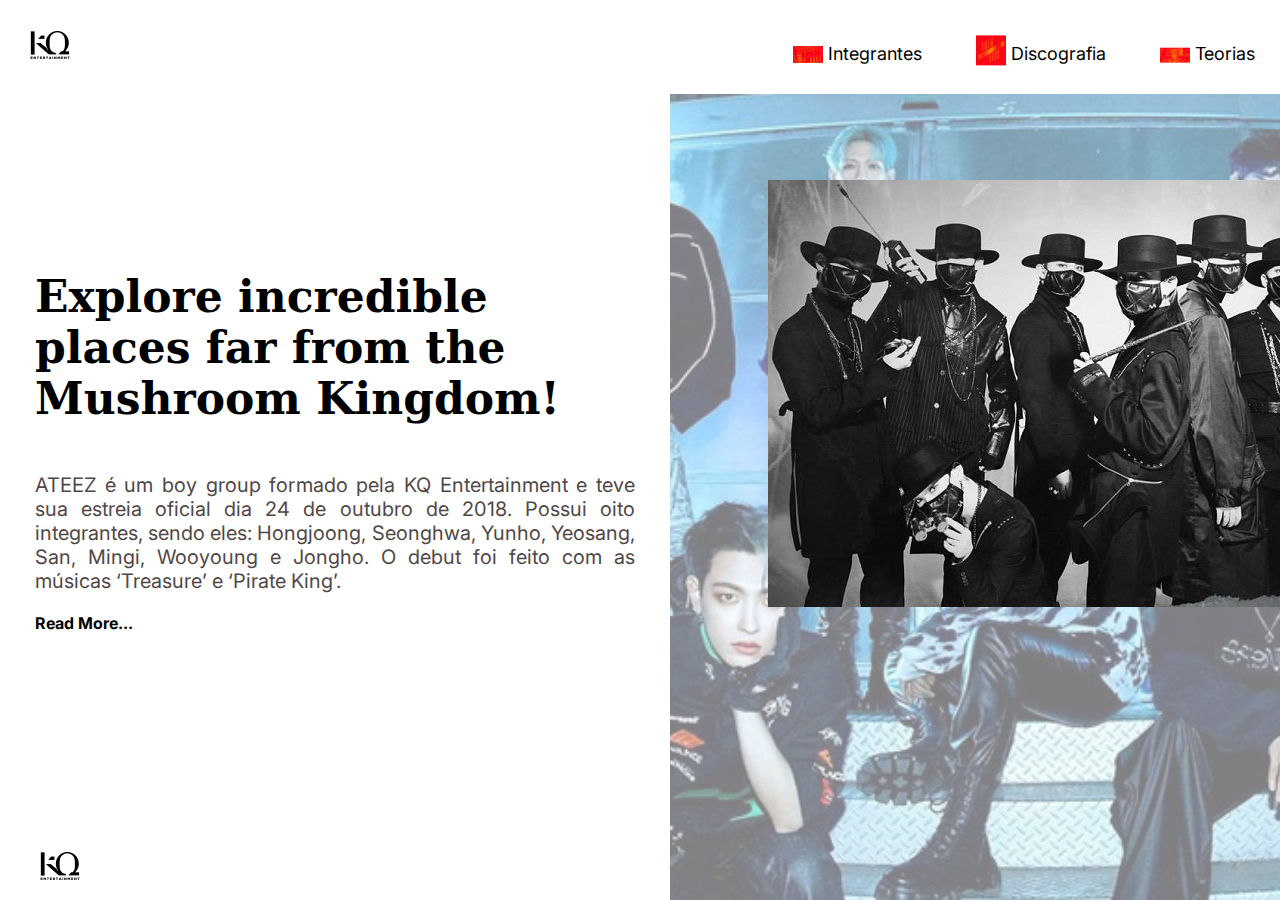
<file: ateez/index.html>
<!DOCTYPE html>
<html lang="pt-br">
<head>
    <meta charset="UTF-8">
    <meta name="viewport" content="width=device-width, initial-scale=1.0">
    <link rel='shortcut icon' href='./image/kq.png' />
    <title>Ateez</title>
    <link rel='stylesheet' href='./index.css' />
</head>
<body>
    <section class='landing'>
        <nav>
            <a href="" id='logo'>
                <img src='./image/kq.png' alt='logo' />
            </a>
            <div>
                <a href=""><img src="./image/membros.png" alt=""> Integrantes</a>
                <a href=""><img src="./image/discografia.png" alt=""> Discografia</a>
                <a href=""><img src="./image/ateez.png" alt=""> Teorias</a>
            </div>
        </nav>
        <main>
            <article>
                <div>
                    <h1>Explore incredible places far from the Mushroom Kingdom!</h1>
                    <p>ATEEZ é um boy group formado pela KQ Entertainment e teve sua estreia oficial dia 24 de outubro de 2018. Possui oito integrantes, sendo eles: Hongjoong, Seonghwa, Yunho, Yeosang, San, Mingi, Wooyoung e Jongho. O debut foi feito com as músicas ‘Treasure’ e ‘Pirate King’.</p>
                    <a href="">Read More...</a>
                </div>
                <footer>
                    <a href="https://kqent.com/" target="_blank">
                        <img src="./image/kq.png" alt="nintendo">
                    </a>
                    <a href=""></a>
                </footer>
            </article>
            <div id="character">
                <img src="./image/hala.png" alt="">
            </div>
            <div id='bg'>
                <img src="./image/lindo.png" alt="" >
            </div>
        </main>
    </section>
</body>
</html>
</file>
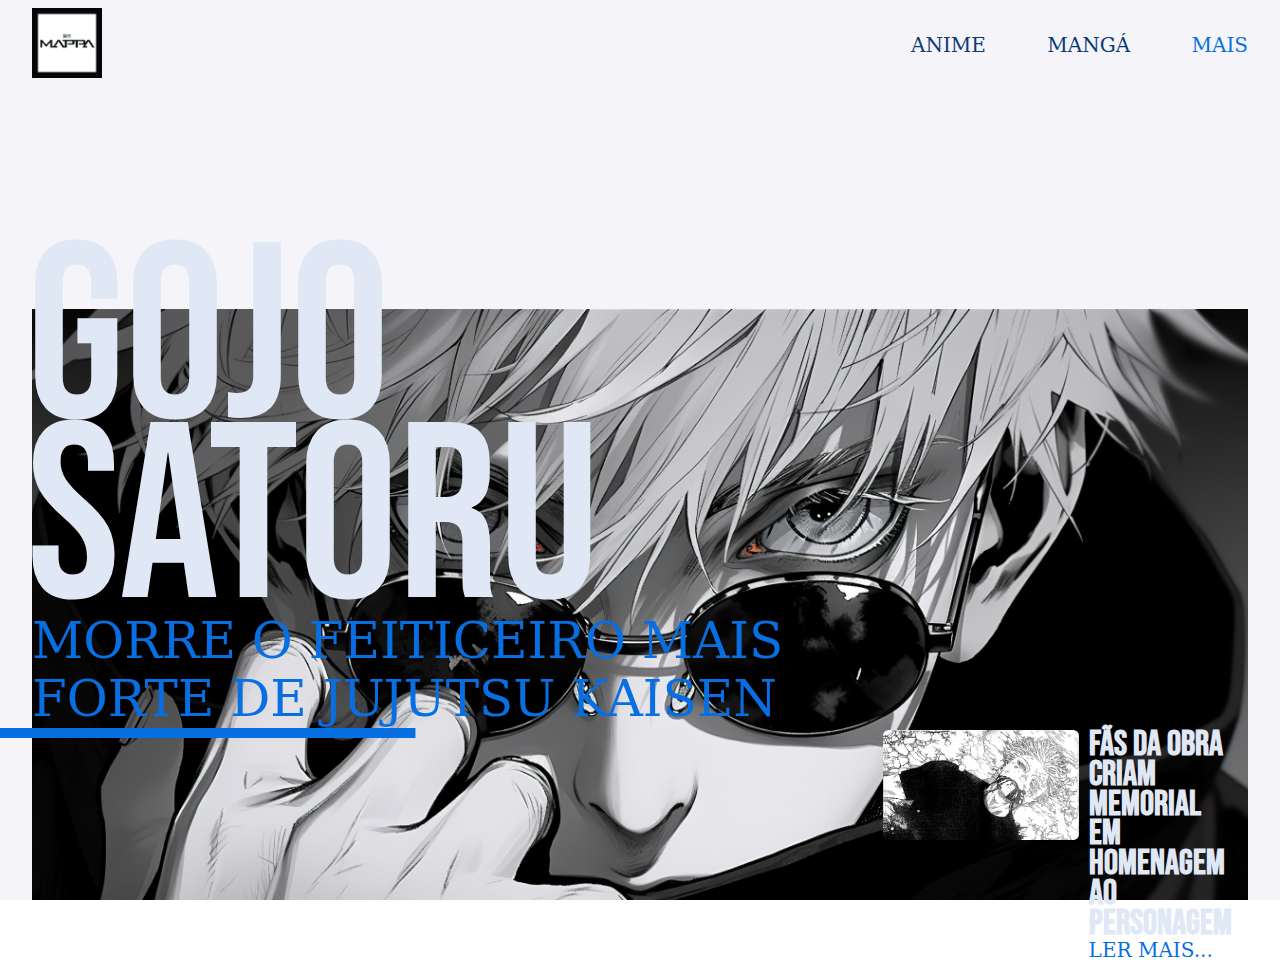
<file: jjk/index.html>
<!DOCTYPE html>
<html lang="pt-br">
<head>
    <meta charset="UTF-8">
    <meta name="viewport" content="width=device-width, initial-scale=1.0">
    <link rel='shortcut icon' href='./image/logo.png' />
    <link rel='stylesheet' href='./index.css' />
    <title>SATORU GOJO | Jujutsu Kaisen</title>
</head>
<body>
    <section>
        <header class='menu'>
            <nav>
                <a href="#" id='logo'>
                    <img src="./image/mappa.png" alt="" />
                </a>
                <div>
                    <a href="#" target="_blank">
                        ANIME
                    </a>
                    <a href="#" target="_blank">
                        MANGÁ
                    </a>
                    <a href="http://kojimaproductions.jp" target="_blank">
                        MAIS
                    </a>
                </div>
            </nav>
        </header>
        <main class='corpo'>
            <div class="perfil">
                <div class='text'>
                    <span>
                        GOJO <br/> SATORU
                    </span>
                    <span>
                        MORRE O FEITICEIRO MAIS FORTE DE JUJUTSU KAISEN
                    </span>
                </div>
                <div class='preview'>
                    <article>
                        <img src="./image/satoru.png" alt="">
                        <main>
                            <h1>Fãs da obra criam memorial em homenagem ao personagem</h1>
                            <a href="#">
                                <span>LER MAIS...</span>
                            </a>
                        </main>
                    </article>
                </div>
            </div>
        </main>
    </section>
</body>
</html>
</file>
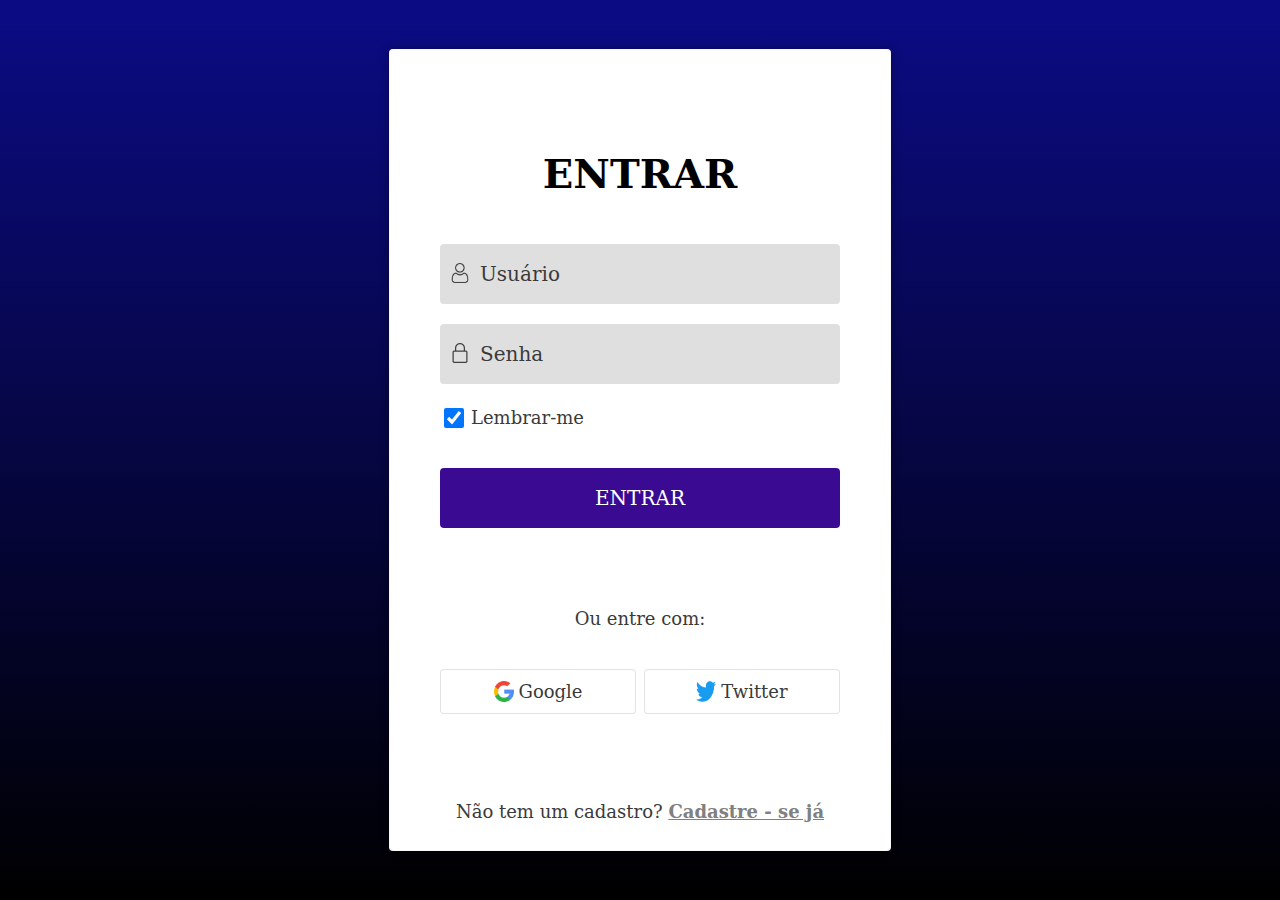
<file: login/index.html>
<!DOCTYPE html>
<html lang='pt-br'>
    <head>
        <meta name="viewport" content="width=device-width, initial-scale=1.0">
        <meta charset='UTF-8' />
        <title>Login</title>
        <link rel='stylesheet' href='./index.css'/>
    </head>
    <body>
        <main class='login'>
            <section>
                <form onsubmit="alert('Logado com sucesso!')" method="GET">
                    <h1>ENTRAR</h1>
                    <img src='./image/user.png' id='user-img' alt='Usuario'/>
                    <input type='text' id='user' placeholder='Usuário' required/>
                    <img src='./image/lock.png' id='password-img' alt='Cadeado'/>
                    <input type='password' id='password' placeholder='Senha' required/>
                    <input type="checkbox" checked id='remember' />
                    <span>Lembrar-me</span>
                    <input type='submit' value='ENTRAR' />
                    <span>Ou entre com:</span>
                    <div> 
                        <button id='google'><div><img src='./image/google.png' alt='Logo Google' /><span>Google</span></div></button>
                        <button id='google'><div><img src='./image/twitter.png' alt='Logo Twitter' /><span>Twitter</span></div></button>
                    </div>
                    <span>Não tem um cadastro? <a href='#'>Cadastre&nbsp;-&nbsp;se&nbsp;já</a></span>
                </form>
            </section>
        </main>
    </body>
</html>
</file>
<file: ateez/index.css>
@import url('https://fonts.googleapis.com/css2?family=Inter&display=swap');
        :root{
            --bg-color: rgb(255, 255, 255);
            --text-color: #000000;
            --text-color-hover:#e7640d;
            --text-menu-size: 18px;
            --text-title-size: 44px;
            --text-subtitle-size: 20px;
            --text-subtitle-color: #504748;
        }
        body{
            font-family: 'Inter';
            margin:0;
            padding: 0;
            background: var(--bg-color);
        }
        .landing{
            width: 100%;
            height: 100vh;
            display: flex;
            flex-direction: column;

        }
        .landing nav{
            z-index: 2;
            height: auto;
            display: flex;
            flex-direction: row;
            justify-content: space-between;
            align-items: center;
            width: 100%;
        }
        .landing nav div a{
            position: relative;
            margin: 0px 25px;
            text-decoration: none;
            font-size: var(--text-menu-size);
            color: var(--text-color);
            transition: .2s color ease-in-out;
        }
        .landing nav div a:hover{
            color: var(--text-color-hover);
        }
        .landing nav div a img{
            transition: .2s filter ease-in-out;
            filter: invert(16%) sepia(70%) saturate(4646%) hue-rotate(345deg) brightness(89%) contrast(121%);
            transform: translateY(18%);
            width: 30px;
        }
        .landing nav div a:hover img{
            filter: invert(93%) sepia(17%) saturate(1607%) hue-rotate(292deg) brightness(112%) contrast(108%);        }

        #logo{
            margin: 20px 25px;
        }
        #logo img{
            width: 50px;
        }
        .landing main{
            height: 100%;
            display: flex;
            flex-direction: row;
        }
        .landing main article{
            display: flex;
            flex-direction: column;
            justify-content: center;
            align-self: center;
            margin: 0 35px;
            max-width: 600px;
            height: 100%;
        }
        .landing main article div{
            flex: 6;
            display: flex;
            flex-direction: column;
            justify-content: center;
        }
        .landing main article div h1{
            font-size: var(--text-title-size);
            color:#000000;
            font-family: 'serif';
        }
        .landing main article div p{
            color: var(--text-subtitle-color);
            font-size: var(--text-subtitle-size);
            text-align: justify;
        }
        .landing main article div a{
            color: var(--text-color);
            font-size: var(--text-subtitle-size) -2;
            text-decoration: none;
            font-weight: bold;
            width: 100px;
        }
        .landing main article div a:hover{
            color: var(--text-color-hover);
        }
        .landing main article footer{
            display: flex;
            align-items: flex-end;
            flex: 1;
            margin-bottom: 5px;
        }
        .landing main article footer a img{
            max-height: 50px;
        }
        .landing main div{
            width: 100%;
        }
        #bg{
            overflow: hidden;
        }
        #bg img{
            z-index: 1;
            width: 100%;
            height: 100%;
            object-fit: cover;
            filter: opacity(.5);
            max-height: 100%;

        }
        #character{
            z-index: 1;
            position: absolute;
            top: 20%;
            left: 60%;
            width: auto;
            animation: ateez 1s infinite alternate ease-in-out;
        }
        @keyframes ateez{
            from {
                transform: rotate(-.5deg);
            }
            to {
                transform: rotate(.5deg);
            }
        }
</file>
<file: jjk/index.css>
@import url('https://fonts.googleapis.com/css2?family=Rajdhani&display=swap');
@import url('https://fonts.googleapis.com/css2?family=Bebas+Neue&display=swap');
:root{
    --main-color: #f5f4f8;
    --text-color: #0b3a74;
    --text-color-2: rgb(224, 231, 245);
    --highlight-color: #086fe3;
    --text-size-title: 250px;
    --text-size-subtitle: 40px;
    --text-size-links: 20px;
}
body{
    margin: 0px;
    padding: 0px;
    height: 100vh;
}
section{
    height: 100vh;
    background: var(--main-color);
    display: flex;
    flex-direction: column;
    align-items: center;
}

.menu{
    width: 95%;
    height: 10%;
}
.menu nav{
    height: 100%;
    display: flex;
    justify-content: space-between;
    align-items: center;
}
.menu nav a{
    font-size: var(--text-size-links);
    font-family: 'serif';
    color: var(--text-color);
    text-decoration: none;
    margin-left: 55px;
}
.menu nav a:hover{
    color: var(--text-color-2);
}
.menu nav a:last-of-type{
    color: var(--highlight-color);
}
.menu nav a:last-of-type:hover{
    color: var(--text-color-2);
}
#logo{
    margin: 0;
}
#logo img{
    height: 70px;
    filter: invert();
}
.corpo{
    height: 90%;
    position: relative;
    width: 95%;
    display: flex;
    flex-direction: row;
    justify-content: space-between;
    margin: 0;
    padding: 0;
}
.perfil{
    width: 100%;
    color: var(--text-color-2);
    display: flex;
    flex-direction: row;
    justify-content: center;
    background-image: url('./image/gogo.png');
    background-size: contain;
    background-repeat: no-repeat;
    background-position: right bottom;
}
.text{
    align-self: center;
    display: flex;
    flex-direction: column;
    width: 70%;
}
.text span:nth-of-type(1){
    font-family: 'Bebas Neue';
    font-size: var(--text-size-title);
    line-height: 180px;
    margin: 0;
    padding: 0;
    transform: translateX(-5px);
}
.text span:nth-of-type(2){
    font-family: 'serif';
    font-size: 50px;
    color: var(--highlight-color)
}
.text span:nth-of-type(2)::after{
    display: block;
    content: "";
    transform: translateX(-10%);
    width: 50%;
    height: 10px;
    background-color: var(--highlight-color);
}
.preview{
    height: auto;
    width: 30%;
    height: 100%;
    display: flex;
    justify-content: flex-end;
    align-items: flex-end;
}
.preview article{
    height: 70px;
    margin-bottom: 100px;
    display: flex;
    align-items: flex-start;
    color: var(--text-color-2);
}
.preview article main{
    font-family: 'Bebas Neue';
    padding: 0 10px;
    display: flex;
    flex-direction: column;
    justify-content: flex-start;
    align-items: flex-start;
}
.preview article img{
    height: 110px;
    border-radius: .35rem;
}
.preview article main h1{
    vertical-align: bottom;
    line-height: 85%;
    height: 40%;
    font-size: 35px;
    margin: 0;
}
.preview article main a{
    color: var(--highlight-color);
    text-decoration: none;
}
.preview article main a:hover{
    color: var(--text-color-2);
}
.preview article main a span{
    width: auto;
    display: block;
    font-family: 'serif';
    font-size: var(--text-size-links);
    margin: 0;
    padding: 0;
}
@media only screen and (max-width: 600px) {
    :root{
        --main-color: #191919;
        --text-color: #c5c7c7;
        --text-color-2: white;
        --highlight-color: #324bcb;
        --text-size-title: 100px;
        --text-size-subtitle: 10px;
        --text-size-links: 15px;
    }
    #logo{
        height: 100%;
        display: flex;
        align-items: center;
    }
    #logo img{
        height: 90%;
    }
    .menu nav div{
        width: 100%;
        display: flex;
        flex-direction: row;
        justify-content: space-evenly;
    }
    .menu nav a{
        font-size: var(--text-size-links);
        font-family: 'serif';
        color: var(--text-color);
        text-decoration: none;
        margin-left: 25px;
    }
    .menu nav a:nth-of-type(3){
        display: none;
    }
    .corpo{
        justify-content: flex-start;
        align-items: flex-start;
        background-color: black;
    }
    .perfil{
        height: 100%;
        justify-content: flex-start;
        align-items: flex-start;
    }
    .text{
        align-self: center;
        display: block;
        flex-direction: column;
        width: 95%;
        height: 95%;
    }
    .text span:nth-of-type(1){
        font-family: 'Bebas Neue';
        font-size: var(--text-size-title);
        line-height: 80px;
    }
    .text span:nth-of-type(2)::after{
        display: block;
        content: "";
        transform: translateX(-36%);
        width: 70%;
        height: 10px;
        background-color: var(--highlight-color);
    }
    .preview{
        display: none;
    }
}
</file>
<file: login/index.css>
@import url('https://fonts.googleapis.com/css2?family=Inter&display=swap');            
:root{
    --main-bg-color: rgb(255, 255, 255);
    --main-text-color: rgb(0, 0, 0);
    --radius: .25rem;
    --login-input-color: rgba(0, 0, 0, 0.124);
    --login-text-color: rgb(58, 58, 58);
    --login-input-height: 60px;
    --login-input-width: 100%;
}
body{
    font-family: 'Inter';
    margin: 0;
    padding: 0;
    width: 100vw;
    height: 100vh;
    background: rgb(23, 33, 228);
    background: linear-gradient(180deg, rgb(11, 11, 133) 0%, rgb(0, 0, 0) 100%);
}
.login{
    flex: 1;
    color: var(--main-text-color);
}
.login section{
    position: absolute;
    top: 50%;
    left: 50%;
    transform: translate(-50%, -50%);
    width: 500px;
    height: 800px;
    background-color: var(--main-bg-color);
    border-radius: var(--radius);
    border: solid 1px rgba(0, 0, 0, 0.029);
    box-shadow: 0px 0px 10px rgba(0, 0, 0, 0.33);
}
.login form{
    position: relative;
    display: block;
    width: 80%;
    height: 80%;
    margin: auto;
    margin-top: 20%;
    padding: 0;
}
.login h1{
    margin-top: 0;
    font-size: 40px;
    text-align: center;
    font-family: 'serif';

}
.login input{
    font-family: 'serif';
    margin-top: 20px;
    border: none;
    font-size: 20px;
    color: var(--login-text-color);
    border-radius: var(--radius);
    height: var(--login-input-height);
    width: var(--login-input-width);
}
.login input[type=submit]{
    display: block;
}
.login input[type=text], input[type=password]{
    background: var(--login-input-color);
    text-indent: 40px;
    margin: auto;
    margin-top: 20px;
    padding: 0;
    outline: none;
    border: 0;
}
.login input[type=submit]{
    margin-top: 40px;
    background: #3a0b92;
    color: white;
    transition: background .3s;
}
.login input[type=submit]:hover{
    background: #8b72ba;
}
.login #user-img, #password-img{
    position: absolute;
    transform: translate(50%, 195%);
    width: 20px;
    height: 20px;
}
.login input::placeholder{
    color: var(--login-text-color);
    font-size: 20px;
}
.login input[type=checkbox]{
    height: 20px;
    width: 20px;
    transform: translateY(20%);
}
.login span{
    font-family: 'serif';
    font-size: 18px;
    color: var(--login-text-color);
}
.login span:nth-of-type(2){
    margin-top: 80px;
    margin-bottom: 40px;
    display: block;
    text-align: center;
}
.login span:nth-of-type(3){
    position: absolute;
    width: 100%;
    bottom: -5%;
    display: block;
    text-align: center;
}
.login span:nth-of-type(3) a{
    color: rgb(128, 128, 128);
    font-weight: bold;
}
.login span:nth-of-type(3) a:hover{
    font-weight: normal;
}
.login form div{
    width: 100%;
    display: flex;
    justify-content: space-between;
}
.login button{
    border-radius: var(--radius);
    border: 1px solid rgba(63, 63, 63, 0.145);
    background-color: white;
    width: 49%;
    height: 45px;
    transition: background .3s;
}
.login button:hover{
    background-color: var(--login-input-color);
}
.login button div{
    justify-content: center;
    margin: auto;
}
.login button img{
    width: 20px;
    margin-right: 5px;
}

@media only screen and (max-width: 600px){
    .login section{
        width: 80vw;
        height: auto;
        padding-bottom: 110px;
    }
    .login h1{
        margin-bottom: 0;
    }
    .login form{
        margin-top: 5%;
    }
    .login input{
        margin-top: 5px;
    }
    .login input[type=submit]{
        margin-top: 10px;
    }
    .login #user-img{
        position: absolute;
        transform: translate(50%, 195%);
        width: 20px;
        height: 20px;
    }
    .login #password-img{
        position: absolute;
        transform: translate(50%, 125%);
        width: 20px;
        height: 20px;
    }
    .login button{
        overflow: hidden;
    }
    .login button div span{
        font-size: 14px;
    }
    .login span:nth-of-type(2){
        margin-top: 20px;
        margin-bottom: 10px;
        display: block;
        text-align: center;
    }
    .login span:nth-of-type(3){
        position: absolute;
        width: 100%;
        bottom: -20%;
        display: block;
        text-align: center;
    }
}
</file>
